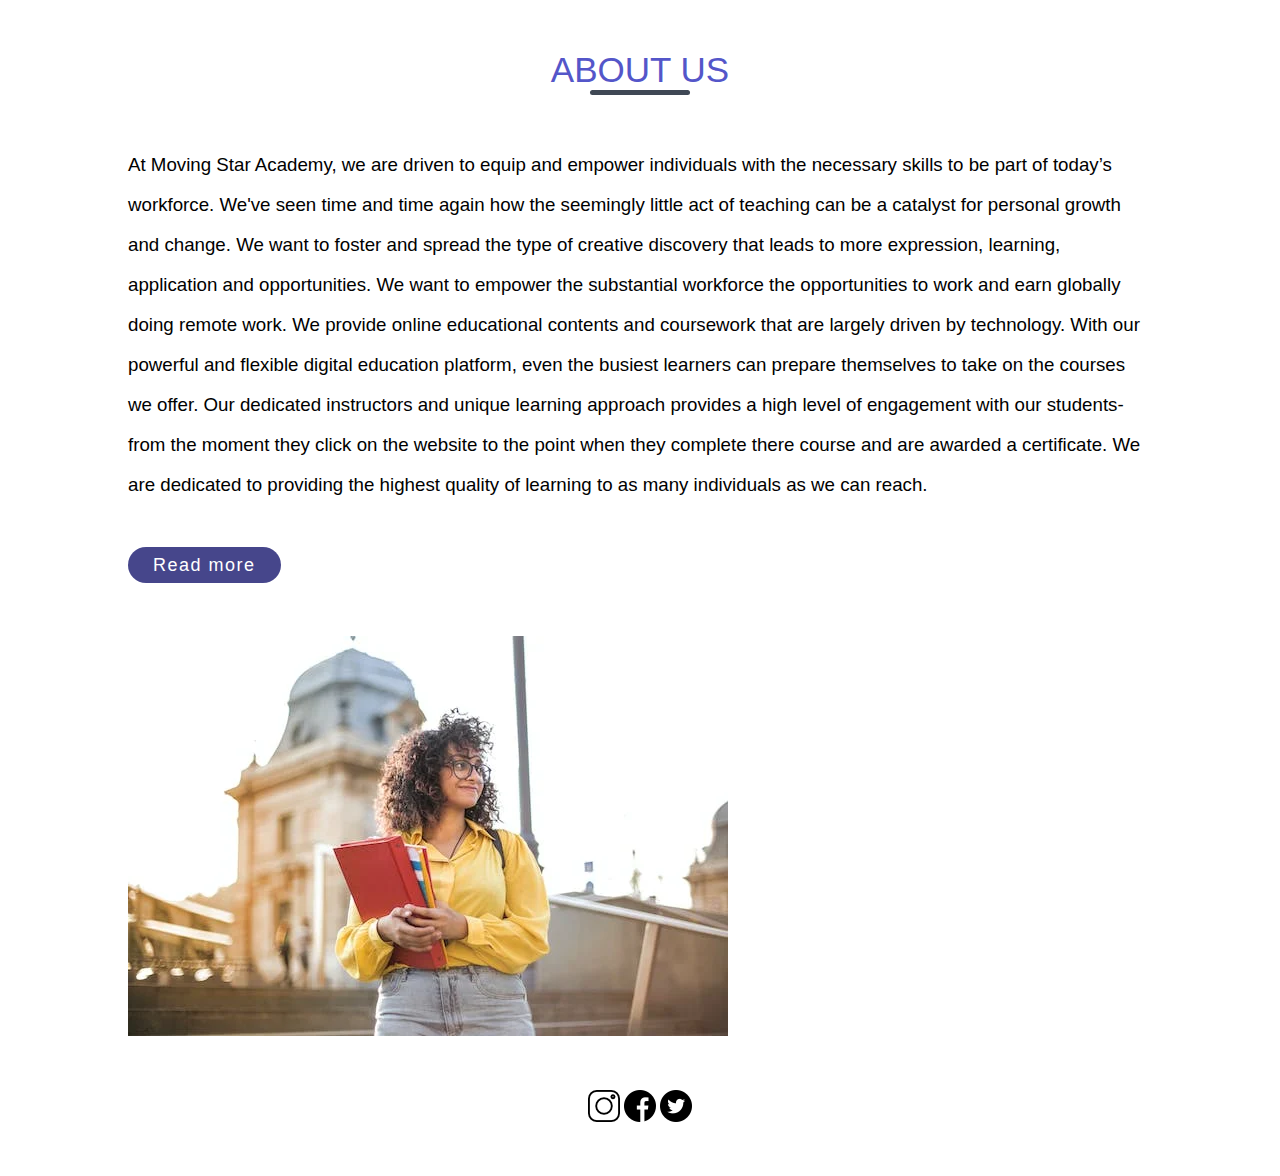
<file: about.html>
<!DOCTYPE html>
<html lang="en">
<head>
    <meta charset="UTF-8">
    <meta http-equiv="X-UA-Compatible" content="IE=edge">
    <meta name="viewport" content="width=device-width, initial-scale=1.0">
    <title>About Us</title>
    <link rel="stylesheet" href="/styles.css">
</head>
<body>
    <div class="section">
        <div class="container">
                <div class="title">
                    <h1>About Us</h1>
                </div>
                <div class="content">
                    <h3>At Moving Star Academy, we are driven to equip and empower individuals with the necessary skills to be part of today’s workforce. We've seen time and time again how the seemingly little act of teaching can be a catalyst for personal growth and change. We want to foster and spread the type of creative discovery that leads to more expression, learning,  application and opportunities.

                        We want to empower the substantial workforce the opportunities to work and earn globally doing remote work.
                        
                        We provide online educational contents and coursework that are largely driven by technology.  With our powerful and flexible digital education platform, even the busiest learners can prepare themselves to take on the courses we offer.
                        
                        Our dedicated instructors and unique learning approach provides a high level of engagement with our students- from the moment they click on the website to the point when they complete there course and are awarded a certificate. We are dedicated to providing the highest quality of learning to as many individuals as we can reach.</h3>
                        <div class="button">
                            <a href="">Read more</a>
                        </div>
                        <div class="image-section"><img src="/Assets/students1.webp" alt=""></div>
                        <div class="socials">
                            <a href=""><img src="/Assets/instagram.png" alt=""></a>
                            <a href=""><img src="/Assets/facebook.png" alt=""></a>
                            <a href=""><img src="/Assets/twitter.png" alt=""></a>
                        </div>
                </div>
        </div>
    </div>
</body>
</html>
</file>
<file: styles.css>
*{
    margin: 0px;
    padding: 0px;
    box-sizing: border-box;
    font-family: Verdana, Geneva, Tahoma, sans-serif;
    font-weight: lighter;
}

.section{
    width: 100%;
}

.section .container{
    width: 80%;
    display: block;
    margin: 0px auto;
    padding: 50px 0px;


}

.container .content h3{
    line-height: 40px;
    font-weight: 12px;
}

.container .title{
    width: 100%;
    text-align: center;
    margin-bottom: 50px;
}

.container .title h1{
    text-transform: uppercase;
    font-size: 35px;
    color: rgb(84, 86, 201);
}

.container .title h1::after{
    content: "";
    height: 5px;
    width: 100px;
    background-color: #3f4855;
    border-radius: 25px;
    display: block;
    margin: auto;
}

.image-section{
    align-items: center;
    padding-top: 60px;
}

.content .button{
    margin-top: 50px;
    align-content: center;
}

.content .button a{
    text-decoration: none;
    padding: 8px 25px;
    background-color: rgb(70, 70, 139);
    border-radius: 40px;
    color: #fff;
    font-size: 18px;
    letter-spacing: 1.5px;

}

.content .button a:hover{
    color: #fff;
    background-color: rgb(158, 158, 209);
    transition: 1s ease;
}

.socials{
    width: 100%;
    clear: both;
    margin-top: 50px;
    text-align: center;
    display: inline-block;
}
@media screen and (max-width: 760px) {
    .section .container{
        width: 80%;
        display: block;
        margin: auto;

    }
    .content{
        float: none;
        width: 100%;
        display: block;
        margin: auto;
    }
    .image-section{
        float: none;
        width: 100%;
        margin-top: 50px;

    }
    .image-section img{
        width: 100%;
        height: auto;
        display: block;
    }
    
}
</file>
